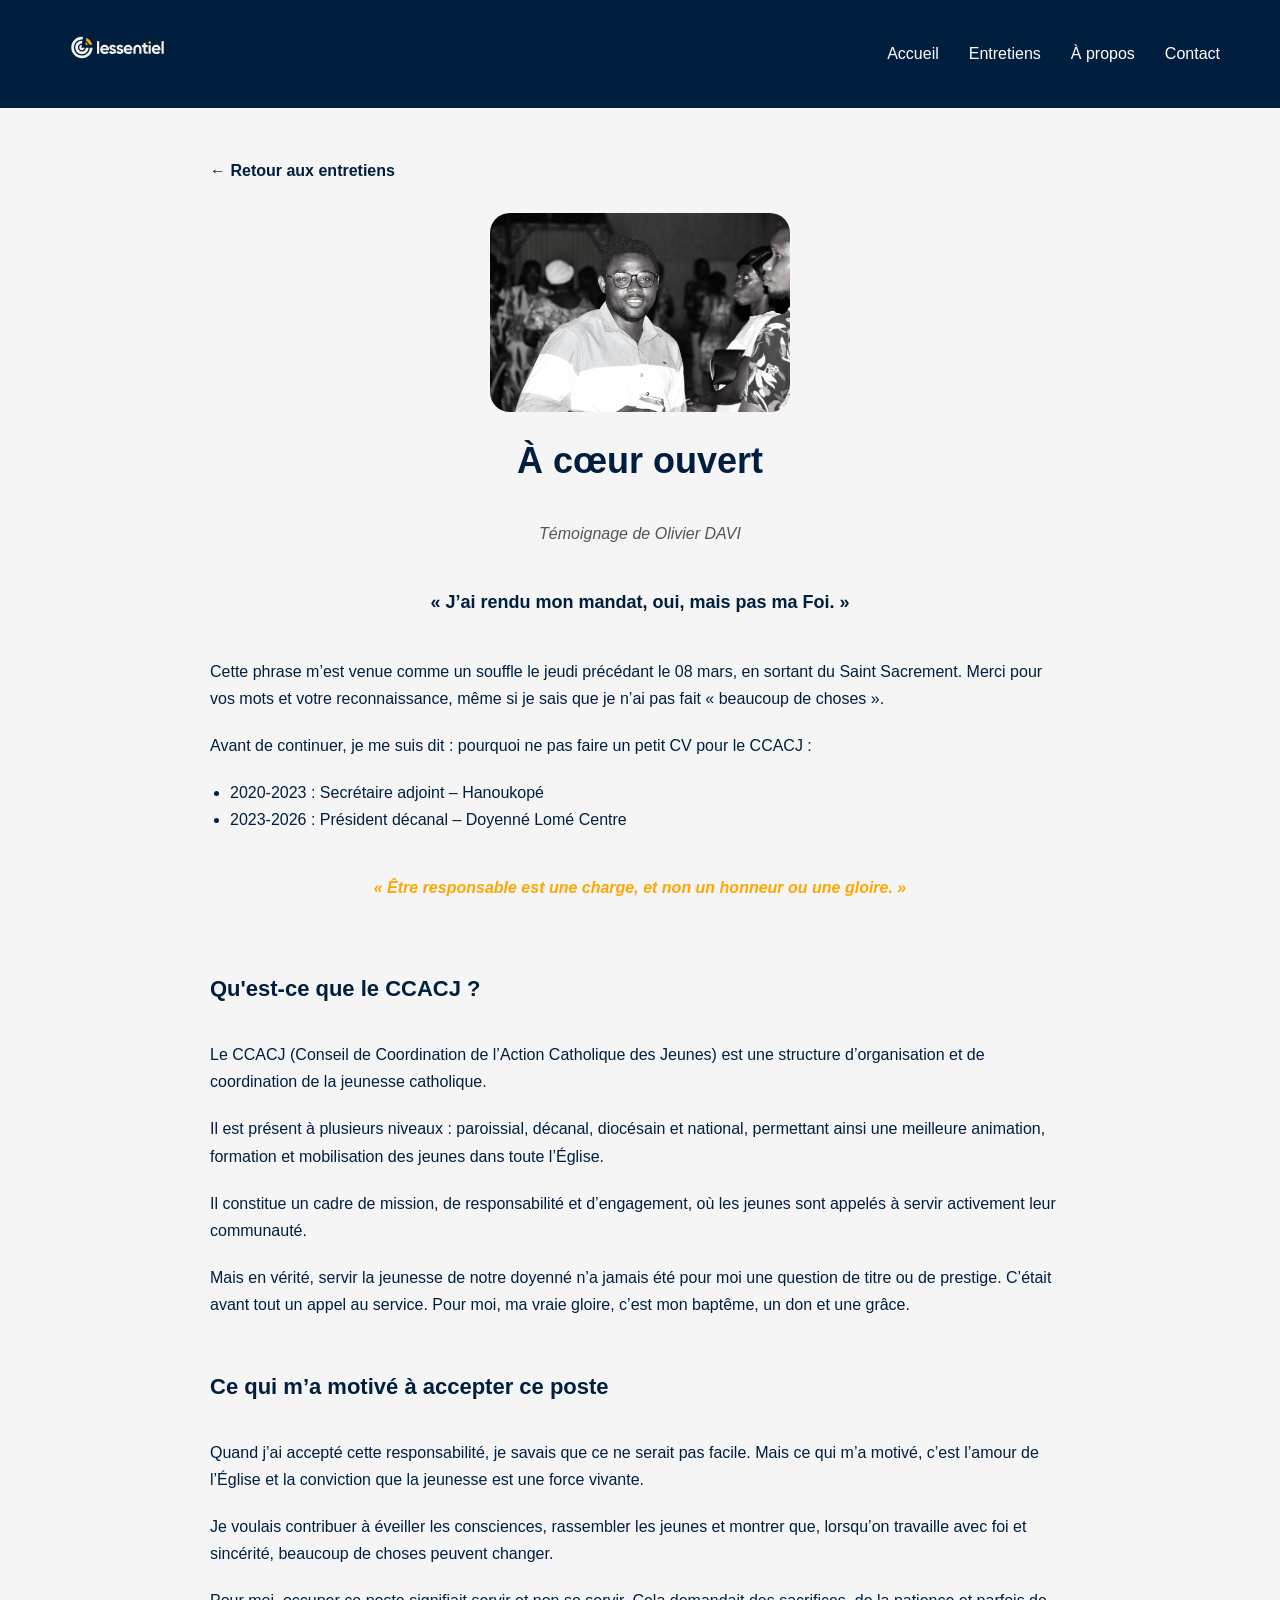
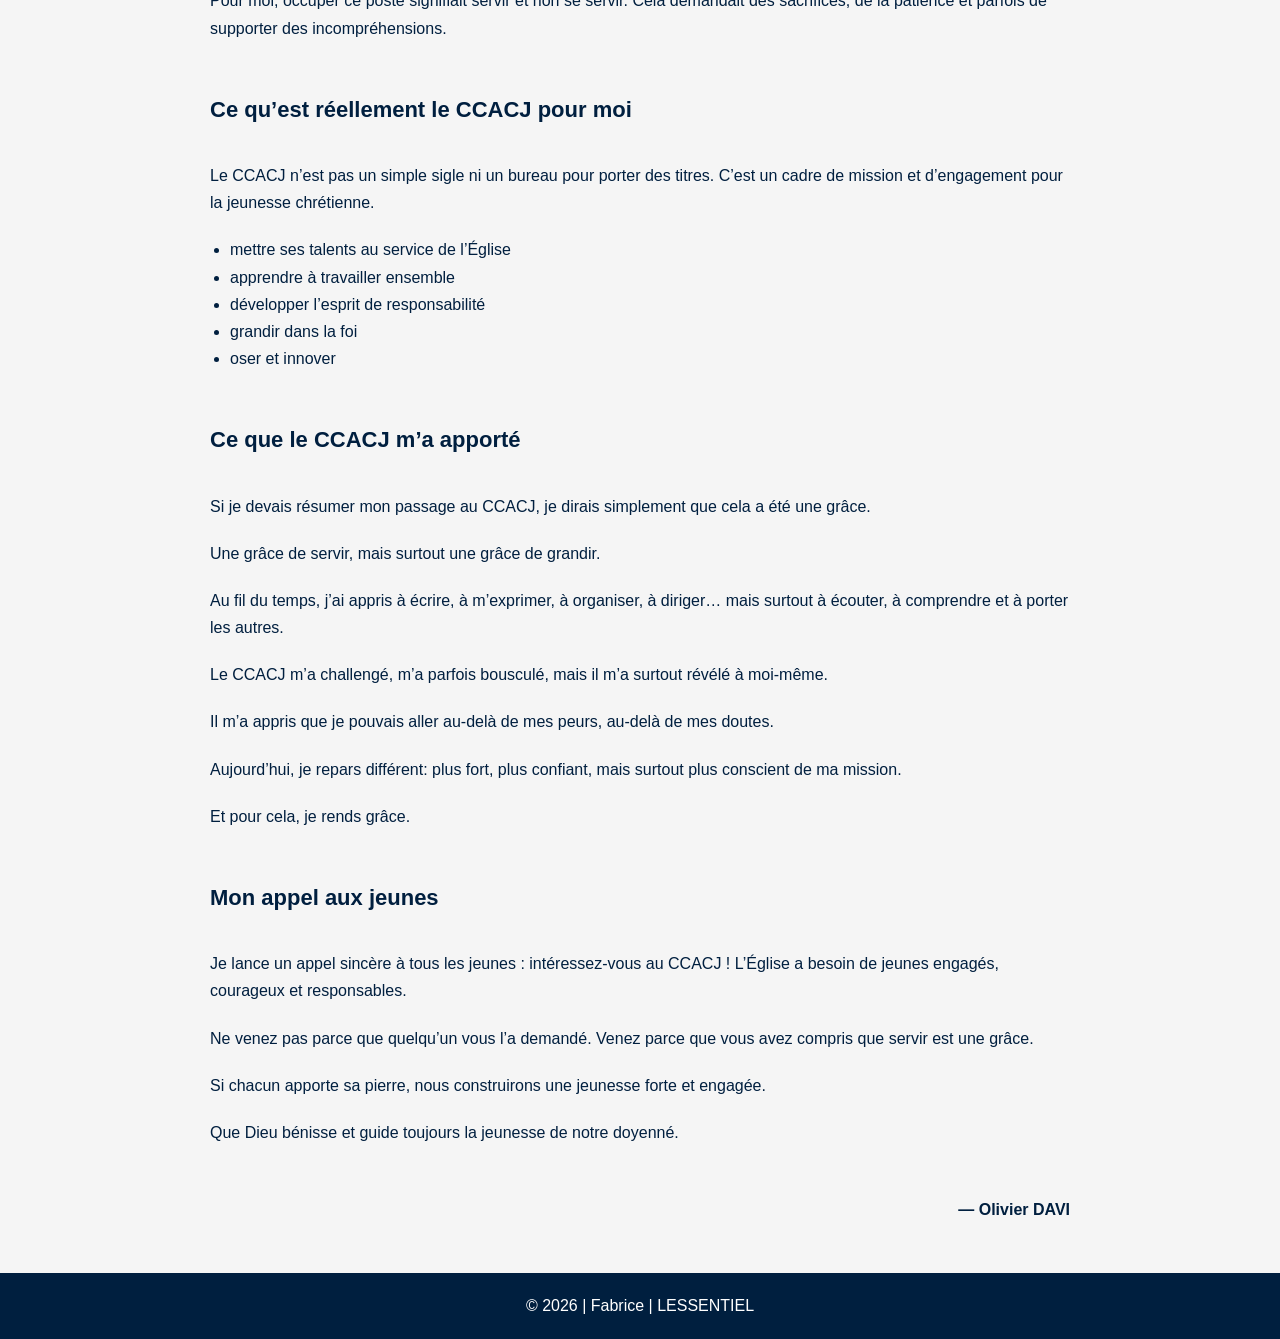
<file: entretien-olivier.html>
<!DOCTYPE html>
<html lang="fr">
<head>
    <meta charset="UTF-8">
    <meta name="viewport" content="width=device-width, initial-scale=1.0">
    <title>Entretien – Olivier DAVI | LESSENTIEL</title>
    <link rel="stylesheet" href="style.css">
</head>
<body>

<header>
    <div class="logo">
        <a href="index.html"><img src="lessentiellogosvg 1.svg" alt="Logo LESSENTIEL"></a>
    </div>

    <nav>
        <ul class="nav-links">
            <li><a href="index.html#Accueil">Accueil</a></li>
            <li><a href="index.html#Entretiens">Entretiens</a></li>
            <li><a href="index.html#apropos">À propos</a></li>
            <li><a href="index.html#Contact">Contact</a></li>
        </ul>
        <div class="burger">
            <div class="line1"></div>
            <div class="line2"></div>
            <div class="line3"></div>
        </div>
    </nav>
</header>

<section class="article">
    <a href="index.html#Entretiens" class="back-btn">← Retour aux entretiens</a>

    <div class="article-content">
        <img src="olivier.jpeg" alt="Portrait de Olivier Davi" class="article-img">

        <h1>À cœur ouvert</h1>
        <p class="meta">Témoignage de Olivier DAVI</p>

        <p class="intro">« J’ai rendu mon mandat, oui, mais pas ma Foi. »</p>

        <p>Cette phrase m’est venue comme un souffle le jeudi précédant le 08 mars, en sortant du Saint Sacrement. Merci pour vos mots et votre reconnaissance, même si je sais que je n’ai pas fait « beaucoup de choses ».</p>

        <p>Avant de continuer, je me suis dit : pourquoi ne pas faire un petit CV pour le CCACJ :</p>
        <ul>
            <li>2020-2023 : Secrétaire adjoint – Hanoukopé</li>
            <li>2023-2026 : Président décanal – Doyenné Lomé Centre</li>
        </ul>

        <p class="highlight">« Être responsable est une charge, et non un honneur ou une gloire. »</p>
        
        <h3 class="section-title">Qu'est-ce que le CCACJ ?</h3>
        <p>Le CCACJ (Conseil de Coordination de l’Action Catholique des Jeunes) est une structure d’organisation et de coordination de la jeunesse catholique.</p>
        <p>Il est présent à plusieurs niveaux : paroissial, décanal, diocésain et national, permettant ainsi une meilleure animation, formation et mobilisation des jeunes dans toute l’Église.</p>
        <p>Il constitue un cadre de mission, de responsabilité et d’engagement, où les jeunes sont appelés à servir activement leur communauté.</p>
        
        <p>Mais en vérité, servir la jeunesse de notre doyenné n’a jamais été pour moi une question de titre ou de prestige. C’était avant tout un appel au service. Pour moi, ma vraie gloire, c’est mon baptême, un don et une grâce.</p>

        <h3 class="section-title">Ce qui m’a motivé à accepter ce poste</h3>
        <p>Quand j’ai accepté cette responsabilité, je savais que ce ne serait pas facile. Mais ce qui m’a motivé, c’est l’amour de l’Église et la conviction que la jeunesse est une force vivante.</p>
        <p>Je voulais contribuer à éveiller les consciences, rassembler les jeunes et montrer que, lorsqu’on travaille avec foi et sincérité, beaucoup de choses peuvent changer.</p>
        <p>Pour moi, occuper ce poste signifiait servir et non se servir. Cela demandait des sacrifices, de la patience et parfois de supporter des incompréhensions.</p>

        <h3 class="section-title">Ce qu’est réellement le CCACJ pour moi</h3>
        <p>Le CCACJ n’est pas un simple sigle ni un bureau pour porter des titres. C’est un cadre de mission et d’engagement pour la jeunesse chrétienne.</p>
        <ul>
            <li>mettre ses talents au service de l’Église</li>
            <li>apprendre à travailler ensemble</li>
            <li>développer l’esprit de responsabilité</li>
            <li>grandir dans la foi</li>
            <li>oser et innover</li>
        </ul>
        
        <h3 class="section-title"> Ce que le CCACJ m’a apporté</h3>
        <p>Si je devais résumer mon passage au CCACJ, je dirais simplement que cela a été une grâce.</p>
        <p>Une grâce de servir, mais surtout une grâce de grandir.</p>
        <p>Au fil du temps, j’ai appris à écrire, à m’exprimer, à organiser, à diriger… mais surtout à écouter, à comprendre et à porter les autres.</p>
        <p>Le CCACJ m’a challengé, m’a parfois bousculé, mais il m’a surtout révélé à moi-même.</p>
         <p>Il m’a appris que je pouvais aller au-delà de mes peurs, au-delà de mes doutes.</p>
         <p>Aujourd’hui, je repars différent: plus fort, plus confiant, mais surtout plus conscient de ma mission.</p>
         <p>Et pour cela, je rends grâce.</p>

        <h3 class="section-title">Mon appel aux jeunes</h3>
        <p>Je lance un appel sincère à tous les jeunes : intéressez-vous au CCACJ ! L’Église a besoin de jeunes engagés, courageux et responsables.</p>
        <p>Ne venez pas parce que quelqu’un vous l’a demandé. Venez parce que vous avez compris que servir est une grâce.</p>
        <p>Si chacun apporte sa pierre, nous construirons une jeunesse forte et engagée.</p>
        <p>Que Dieu bénisse et guide toujours la jeunesse de notre doyenné.</p>

        <p class="signature">— Olivier DAVI</p>
    </div>
</section>

<footer>
    <p>© 2026 | Fabrice | LESSENTIEL</p>
</footer>

<script src="script.js"></script>
</body>
</html>
</file>
<file: style.css>
/* ================= RESET ================= */
* {
    margin: 0;
    padding: 0;
    box-sizing: border-box;
}

body {
    font-family: 'Montserrat', sans-serif;
    background: #f5f5f5;
    color: #001f3f;
    line-height: 1.6;
}

/* ================= HEADER ================= */
header {
    display: flex;
    justify-content: space-between;
    align-items: center;
    padding: 20px 60px;
    background: #001f3f;
    color: #fff;
    position: relative;
    z-index: 1000;
}

.logo img {
    height: 60px;
}

/* NAVIGATION DESKTOP */
nav ul {
    display: flex;
    list-style: none;
    gap: 30px;
    flex-direction: row;
    position: static;
    height: auto;
    width: auto;
    background: none;
    align-items: center;
    justify-content: flex-end;
    padding: 0;
}

nav a {
    color: white;
    text-decoration: none;
    position: relative;
}

nav a::after {
    content: "";
    position: absolute;
    width: 0;
    height: 2px;
    background: #ffa700;
    left: 0;
    bottom: -5px;
    transition: 0.3s;
}

nav a:hover::after {
    width: 100%;
}

/* BURGER MENU (mobile) */
.burger {
    display: none;
    flex-direction: column;
    justify-content: space-between;
    width: 25px;
    height: 20px;
    cursor: pointer;
    z-index: 10001;
}

.burger div {
    width: 100%;
    height: 3px;
    background: white;
    border-radius: 2px;
    transition: all 0.3s ease;
}

/* ================= HERO ================= */
.hero {
    height: 90vh;
    background: url('maqaccueil.jpg') center/cover no-repeat;
    display: flex;
    justify-content: center;
    align-items: center;
    text-align: center;
    color: #fff;
    position: relative;
    padding: 0 20px;
}

.hero::before {
    content: "";
    position: absolute;
    width: 100%;
    height: 100%;
    background: rgba(0,31,63,0.7);
    z-index: 1;
}

.hero-content {
    position: relative;
    z-index: 2;
}

.hero h1 {
    font-size: 64px;
    text-transform: uppercase;
}

.hero p {
    margin: 20px 0;
}

.btn {
    background: #ffa700;
    padding: 14px 30px;
    border-radius: 50px;
    text-decoration: none;
    color: #001f3f;
    transition: 0.3s;
}

.btn:hover {
    background: white;
    transform: translateY(-2px);
}

/* ================= CARDS ================= */
.cards {
    display: flex;
    gap: 30px;
    flex-wrap: wrap;
    justify-content: center;
    padding: 20px;
    max-width: 1200px;
    margin: auto;
}

.card {
    background: white;
    width: 300px;
    border-radius: 20px;
    overflow: hidden;
    transition: 0.3s;
    box-shadow: 0 15px 40px rgba(0,0,0,0.06);
}

.card:hover {
    transform: translateY(-10px) scale(1.02);
}

.card img {
    width: 100%;
    height: 200px;
    object-fit: cover;
}

.card-content {
    padding: 20px;
}

.card a {
    color: #ffa700;
}

/* ================= ABOUT ================= */
.about {
    background: #001f3f;
    color: white;
    border-radius: 30px;
    display: flex;
    gap: 50px;
    align-items: center;
    flex-wrap: wrap;
    padding: 50px 40px;
    max-width: 1200px;
    margin: auto;
}

.ap {
    display: flex;
    justify-content: center;
    width: 100%;
    color: #ffa700;
    font-size: 28px;
    margin-bottom: 20px;
}

.bloctext {
    flex: 1;
    padding: 20px;
    min-width: 250px;
}

.blocimage {
    flex: 1;
    display: flex;
    justify-content: center;
    align-items: center;
    min-width: 250px;
}

.blocimage img {
    max-width: 300px;
    border-radius: 20px;
}

/* ================= CONTACT ================= */
.contact-title, .section-title {
    text-align: center;
    font-size: 32px;
    margin-bottom: 30px;
}

.contact-subtitle {
    text-align: center;
    margin-bottom: 40px;
    color: #555;
}

.contact-container {
    display: flex;
    gap: 50px;
    justify-content: center;
    align-items: flex-start;
    flex-wrap: wrap;
    padding: 0 20px;
    max-width: 1200px;
    margin: auto;
}

.contact-info {
    flex: 1;
    min-width: 250px;
}

.contact-form {
    flex: 1;
    min-width: 250px;
    background: white;
    padding: 30px;
    border-radius: 15px;
}

input, textarea {
    width: 100%;
    padding: 12px;
    margin-top: 5px;
    border-radius: 8px;
    border: 1px solid #ddd;
}

button {
    margin-top: 15px;
    width: 100%;
    padding: 12px;
    border: none;
    background: #001f3f;
    color: white;
    border-radius: 30px;
}

/* ================= ARTICLE ================= */
.article {
    padding: 50px 20px;
    max-width: 900px;
    margin: auto;
}

.article-content {
    display: flex;
    flex-direction: column;
    gap: 20px;
}

.article-img {
    width: 300px;
    max-width: 100%;
    border-radius: 20px;
    margin: auto;
    display: block;
}

.article h1 {
    font-size: 36px;
    text-align: center;
    color: #001f3f;
    margin-bottom: 10px;
}

.article .meta {
    text-align: center;
    color: #555;
    font-style: italic;
}

.article .intro {
    font-weight: bold;
    font-size: 18px;
    text-align: center;
    margin: 20px 0;
}

.article p, .article ul {
    font-size: 16px;
    line-height: 1.7;
    color: #001f3f;
}

.article ul {
    margin-left: 20px;
    list-style: disc;
}

.article .highlight {
    font-style: italic;
    font-weight: bold;
    color: #ffa700;
    margin: 20px 0;
    text-align: center;
}

.article .section-title {
    font-size: 22px;
    color: #001f3f;
    margin: 30px 0 15px;
    text-align: left;
}

.article .signature {
    font-weight: bold;
    text-align: right;
    margin-top: 30px;
    font-size: 16px;
}

.back-btn {
    display: inline-block;
    margin-bottom: 30px;
    color: #001f3f;
    text-decoration: none;
    font-weight: bold;
}

.back-btn:hover {
    color: #ffa700;
}

/* ================= FOOTER ================= */
footer {
    background: #001f3f;
    color: white;
    text-align: center;
    padding: 20px;
}

/* ================= RESPONSIVE ================= */
@media(max-width:768px){
    header { flex-direction: row; justify-content: space-between; padding: 20px 30px; }

    .burger { display: flex; }

    nav ul {
        flex-direction: column;
        position: fixed;
        top: 0;
        right: 0;
        height: 100vh;
        width: 60%;
        background: #001f3f;
        align-items: center;
        justify-content: center;
        gap: 40px;
        transform: translateX(100%);
        transition: transform 0.3s ease-in-out;
        padding-top: 100px;
        z-index: 10000;
    }

    .nav-active { transform: translateX(0); }
    .toggle .line1 { transform: rotate(-45deg) translate(-5px, 6px); }
    .toggle .line2 { opacity: 0; }
    .toggle .line3 { transform: rotate(45deg) translate(-5px, -6px); }

    /* ABOUT IMAGE CENTERED */
    .about { flex-direction: column; text-align: center; padding: 30px 20px; }
    .blocimage { justify-content: center; margin-top: 20px; }

    /* ARTICLE */
    .article { padding: 30px 15px; }
    .article h1 { font-size: 28px; }
    .article .intro { font-size: 16px; }
    .article .section-title { font-size: 20px; text-align: left; }
    .article .signature { text-align: center; }
}
</file>
